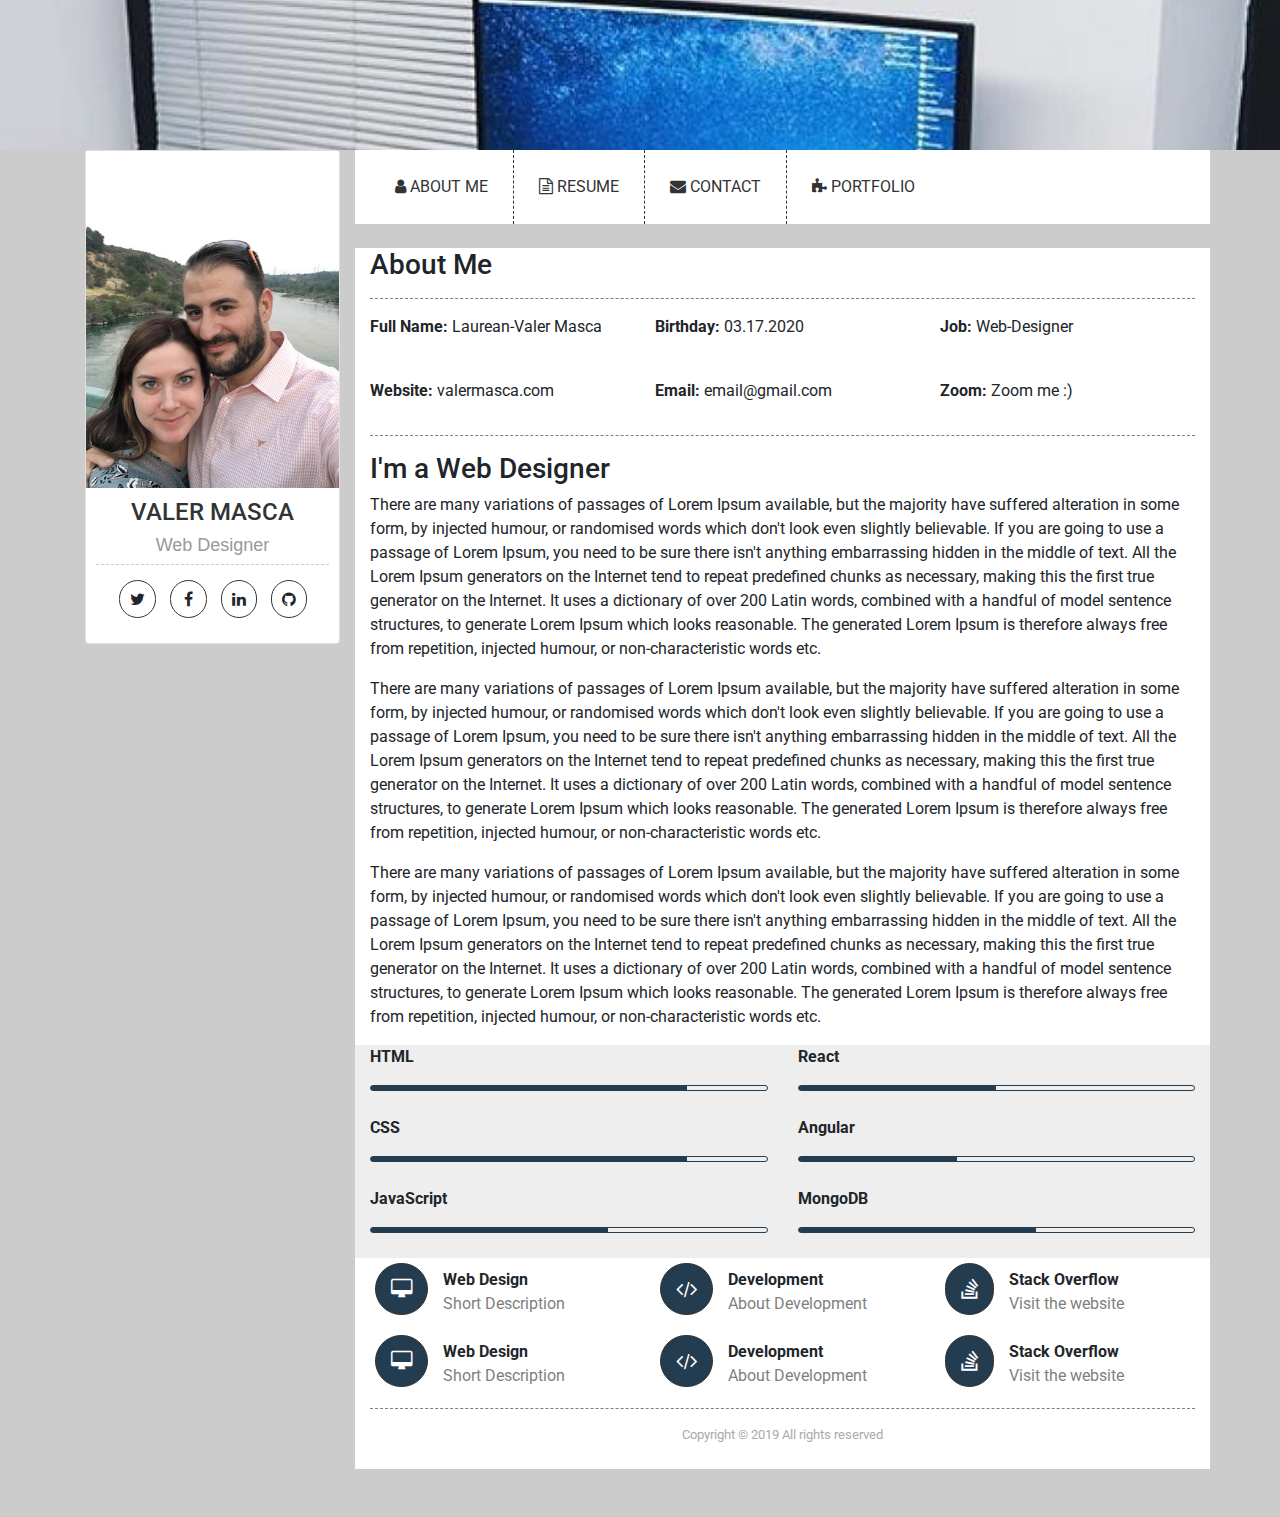
<file: index.html>
<!DOCTYPE html>
<html lang="en">

<head>
    <meta charset="UTF-8">
    <meta name="viewport" content="width=device-width, initial-scale=1.0">
    <meta http-equiv="X-UA-Compatible" content="ie=edge">
    <link rel="stylesheet" href="https://stackpath.bootstrapcdn.com/font-awesome/4.7.0/css/font-awesome.min.css">
    <link href="https://fonts.googleapis.com/css?family=Roboto&display=swap" rel="stylesheet">
    <link rel="stylesheet" href="https://stackpath.bootstrapcdn.com/bootstrap/4.3.1/css/bootstrap.min.css"
        integrity="sha384-ggOyR0iXCbMQv3Xipma34MD+dH/1fQ784/j6cY/iJTQUOhcWr7x9JvoRxT2MZw1T" crossorigin="anonymous">
    <script src="https://stackpath.bootstrapcdn.com/bootstrap/4.3.1/js/bootstrap.min.js"
        integrity="sha384-JjSmVgyd0p3pXB1rRibZUAYoIIy6OrQ6VrjIEaFf/nJGzIxFDsf4x0xIM+B07jRM"
        crossorigin="anonymous"></script>
    <link rel="stylesheet" href="/CSS/style.css">
    <title>My Website</title>
</head>

<body>
    <div class="parallax"></div>

    <div class="container">
        <div class="row">
            <div class="col-md-3" style="float: left;">
                <div class="card">
                    <img src="Images/Vali.jpg" class="img-responsive" />
                    <div class="cardContent">
                        <h1 class="text-center">Valer Masca</h1>
                        <h2 class="text-center">Web Designer</h2>

                        <div class="cardSocial">
                            <i class="fa fa-twitter"></i>
                            <i class="fa fa-facebook"></i>
                            <i class="fa fa-linkedin"></i>
                            <i class="fa fa-github"></i>
                        </div>
                    </div>
                </div>
            </div>

            <div class="col-md-9">
                <div class="row">
                    <div class="menu col-md-12">
                        <ul>
                            <li><a href="about.html"><i class="fa fa-user" aria-hidden="true"></i> About me</a></li>
                            <li><a href="resume.html"><i class="fa fa-file-text-o" aria-hidden="true"></i> Resume</a>
                            </li>
                            <li><a href="contact.html"><i class="fa fa-envelope" aria-hidden="true"></i> Contact</a>
                            </li>
                            <li><a href="portofolio.html"><i class="fa fa-puzzle-piece" aria-hidden="true"></i>
                                    Portfolio</a></li>
                        </ul>
                    </div><br><br><br>
                </div>

                <div>&nbsp;</div>

                <div class="row">
                    <div class="content col-md-12">
                        <h3>About Me</h3>

                        <hr class="hrContent" />
                        <div class="row">
                            <div class="col-md-4">
                                <p><b> Full Name: </b> Laurean-Valer Masca </p><br />
                                <p><b>Website: </b> valermasca.com</p>
                            </div>

                            <div class="col-md-4">
                                <p> <b> Birthday: </b> 03.17.2020 </p><br />
                                <p> <b>Email: </b> email@gmail.com </p>
                            </div>

                            <div class="col-md-4">
                                <p> <b> Job: </b> Web-Designer </p><br />
                                <p> <b>Zoom: </b> Zoom me :) </p>
                            </div>
                        </div>


                        <hr class="hrContent" />


                        <h3>I'm a Web Designer</h3>
                        <p>There are many variations of passages of Lorem Ipsum available, but the majority have
                            suffered
                            alteration
                            in
                            some form, by injected humour, or randomised words which don't look even slightly
                            believable. If
                            you
                            are
                            going to use a passage of Lorem Ipsum, you need to be sure there isn't anything embarrassing
                            hidden
                            in
                            the
                            middle of text. All the Lorem Ipsum generators on the Internet tend to repeat predefined
                            chunks
                            as
                            necessary, making this the first true generator on the Internet. It uses a dictionary of
                            over
                            200
                            Latin
                            words, combined with a handful of model sentence structures, to generate Lorem Ipsum which
                            looks
                            reasonable.
                            The generated Lorem Ipsum is therefore always free from repetition, injected humour, or
                            non-characteristic
                            words etc.</p>
                        <p>There are many variations of passages of Lorem Ipsum available, but the majority have
                            suffered
                            alteration
                            in
                            some form, by injected humour, or randomised words which don't look even slightly
                            believable. If
                            you
                            are
                            going to use a passage of Lorem Ipsum, you need to be sure there isn't anything embarrassing
                            hidden
                            in
                            the
                            middle of text. All the Lorem Ipsum generators on the Internet tend to repeat predefined
                            chunks
                            as
                            necessary, making this the first true generator on the Internet. It uses a dictionary of
                            over
                            200
                            Latin
                            words, combined with a handful of model sentence structures, to generate Lorem Ipsum which
                            looks
                            reasonable.
                            The generated Lorem Ipsum is therefore always free from repetition, injected humour, or
                            non-characteristic
                            words etc.</p>
                        <p>There are many variations of passages of Lorem Ipsum available, but the majority have
                            suffered
                            alteration
                            in
                            some form, by injected humour, or randomised words which don't look even slightly
                            believable. If
                            you
                            are
                            going to use a passage of Lorem Ipsum, you need to be sure there isn't anything embarrassing
                            hidden
                            in
                            the
                            middle of text. All the Lorem Ipsum generators on the Internet tend to repeat predefined
                            chunks
                            as
                            necessary, making this the first true generator on the Internet. It uses a dictionary of
                            over
                            200
                            Latin
                            words, combined with a handful of model sentence structures, to generate Lorem Ipsum which
                            looks
                            reasonable.
                            The generated Lorem Ipsum is therefore always free from repetition, injected humour, or
                            non-characteristic
                            words etc.</p>

                        <div class="row skill">
                            <div class="col-md-6">
                                <p><b>HTML</b></p>
                                <div class="outerSkill">
                                    <div class="innerSkill skill80"></div>
                                </div>
                                <p><b>CSS</b></p>
                                <div class="outerSkill">
                                    <div class="innerSkill skill80"></div>
                                </div>
                                <p><b>JavaScript</b></p>
                                <div class="outerSkill">
                                    <div class="innerSkill skill60"></div>
                                </div>
                            </div>
                            <div class="col-md-6">
                                <p><b>React</b></p>
                                <div class="outerSkill">
                                    <div class="innerSkill skill50"></div>
                                </div>
                                <p><b>Angular</b></p>
                                <div class="outerSkill">
                                    <div class="innerSkill skill40"></div>
                                </div>
                                <p><b>MongoDB</b></p>
                                <div class="outerSkill">
                                    <div class="innerSkill skill60"></div>
                                </div>
                            </div>
                        </div>

                        <div class="row">
                            <div class="col-md-4">
                                <div class="skillIcon"><i class="fa fa-desktop"></i></div>
                                <div class="skillText"><b>Web Design</b><br /><span>Short Description</span></div>
                            </div>

                            <div class="col-md-4">
                                <div class="skillIcon"><i class="fa fa-code"></i></i></div>
                                <div class="skillText"><b>Development</b><br /><span>About Development</span></div>
                            </div>

                            <div class="col-md-4">
                                <div class="skillIcon"><i class="fa fa-stack-overflow"></i></div>
                                <div class="skillText"><b>Stack Overflow</b><br /><span>Visit the website</span>
                                </div>
                            </div>

                            <br /><br /><br />
                            <div class="col-md-4">
                                <div class="skillIcon"><i class="fa fa-desktop"></i></div>
                                <div class="skillText"><b>Web Design</b><br /><span>Short Description</span></div>
                            </div>

                            <div class="col-md-4">
                                <div class="skillIcon"><i class="fa fa-code"></i></i></div>
                                <div class="skillText"><b>Development</b><br /><span>About Development</span></div>
                            </div>

                            <div class="col-md-4">
                                <div class="skillIcon"><i class="fa fa-stack-overflow"></i></div>
                                <div class="skillText"><b>Stack Overflow</b><br /><span>Visit the website</span>
                                </div>
                            </div>
                        </div>

                        <hr class="hrContent" />

                        <div class="col-md-12 footer">Copyright &copy; 2019 All rights reserved</div>
                        <div class="clearfix">&nbsp;</div>
                    </div>
                </div>
            </div>
        </div>
    </div>
    <div class="clearfix">&nbsp;</div>
    <div class="clearfix">&nbsp;</div>


</body>

</html>

<!-- 
    HTML, CSS, JavaScript, Bootstrap, Footer
 -->
</file>
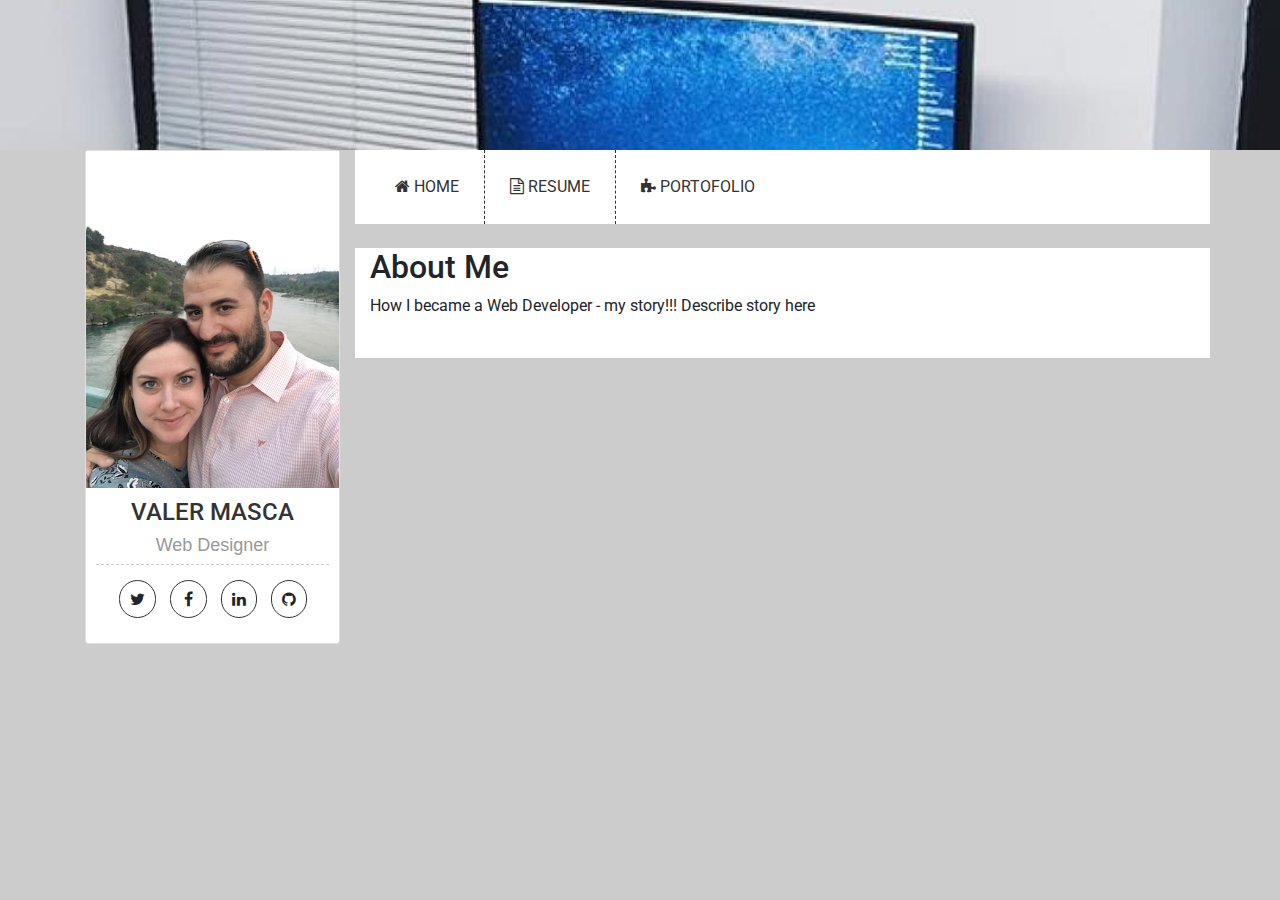
<file: about.html>
<!DOCTYPE html>
<html lang="en">

<head>
    <meta charset="UTF-8">
    <meta name="viewport" content="width=device-width, initial-scale=1.0">
    <meta http-equiv="X-UA-Compatible" content="ie=edge">
    <link rel="stylesheet" href="https://stackpath.bootstrapcdn.com/font-awesome/4.7.0/css/font-awesome.min.css">
    <link href="https://fonts.googleapis.com/css?family=Roboto&display=swap" rel="stylesheet">
    <link rel="stylesheet" href="https://stackpath.bootstrapcdn.com/bootstrap/4.3.1/css/bootstrap.min.css"
        integrity="sha384-ggOyR0iXCbMQv3Xipma34MD+dH/1fQ784/j6cY/iJTQUOhcWr7x9JvoRxT2MZw1T" crossorigin="anonymous">
    <script src="https://stackpath.bootstrapcdn.com/bootstrap/4.3.1/js/bootstrap.min.js"
        integrity="sha384-JjSmVgyd0p3pXB1rRibZUAYoIIy6OrQ6VrjIEaFf/nJGzIxFDsf4x0xIM+B07jRM"
        crossorigin="anonymous"></script>
    <link rel="stylesheet" href="/CSS/style.css">
    <title>My Website</title>
</head>

<body>
    <div class="parallax"></div>

    <div class="container">
        <div class="row">
            <div class="col-md-3" style="float: left;">
                <div class="card">
                    <img src="Images/Vali.jpg" class="img-responsive" />
                    <div class="cardContent">
                        <h1 class="text-center">Valer Masca</h1>
                        <h2 class="text-center">Web Designer</h2>

                        <div class="cardSocial">
                            <i class="fa fa-twitter"></i>
                            <i class="fa fa-facebook"></i>
                            <i class="fa fa-linkedin"></i>
                            <i class="fa fa-github"></i>
                        </div>
                    </div>
                </div>
            </div>

            <div class="col-md-9">
                <div class="row">
                    <div class="menu col-md-12">
                        <ul>
                            <li><a href="index.html"><i class="fa fa-home"></i> Home</a></li>
                            <!-- <li><a href="about.html"><i class="fa fa-user" aria-hidden="true"></i> About me</a></li> -->
                            <li><a href="resume.html"><i class="fa fa-file-text-o" aria-hidden="true"></i> Resume</a>
                            </li>
                            <li><a href="portofolio.html"><i class="fa fa-puzzle-piece" aria-hidden="true"></i>
                                    Portofolio</a></li>
                        </ul>
                    </div><br><br><br>
                </div>

                <div>&nbsp;</div>

                <div class="row">
                    <div class="content col-md-12">
                        <h2>About Me</h2>
                        <p>How I became a Web Developer - my story!!!
                            Describe story here
                        </p>


                        <div class="clearfix"><br /></div>

                    </div>

                </div>
            </div>
            <div class="clearfix">&nbsp;</div>
            <div class="clearfix">&nbsp;</div>


</body>

</html>

<!-- 
    HTML, CSS, JavaScript, Bootstrap, Footer
 -->
</file>
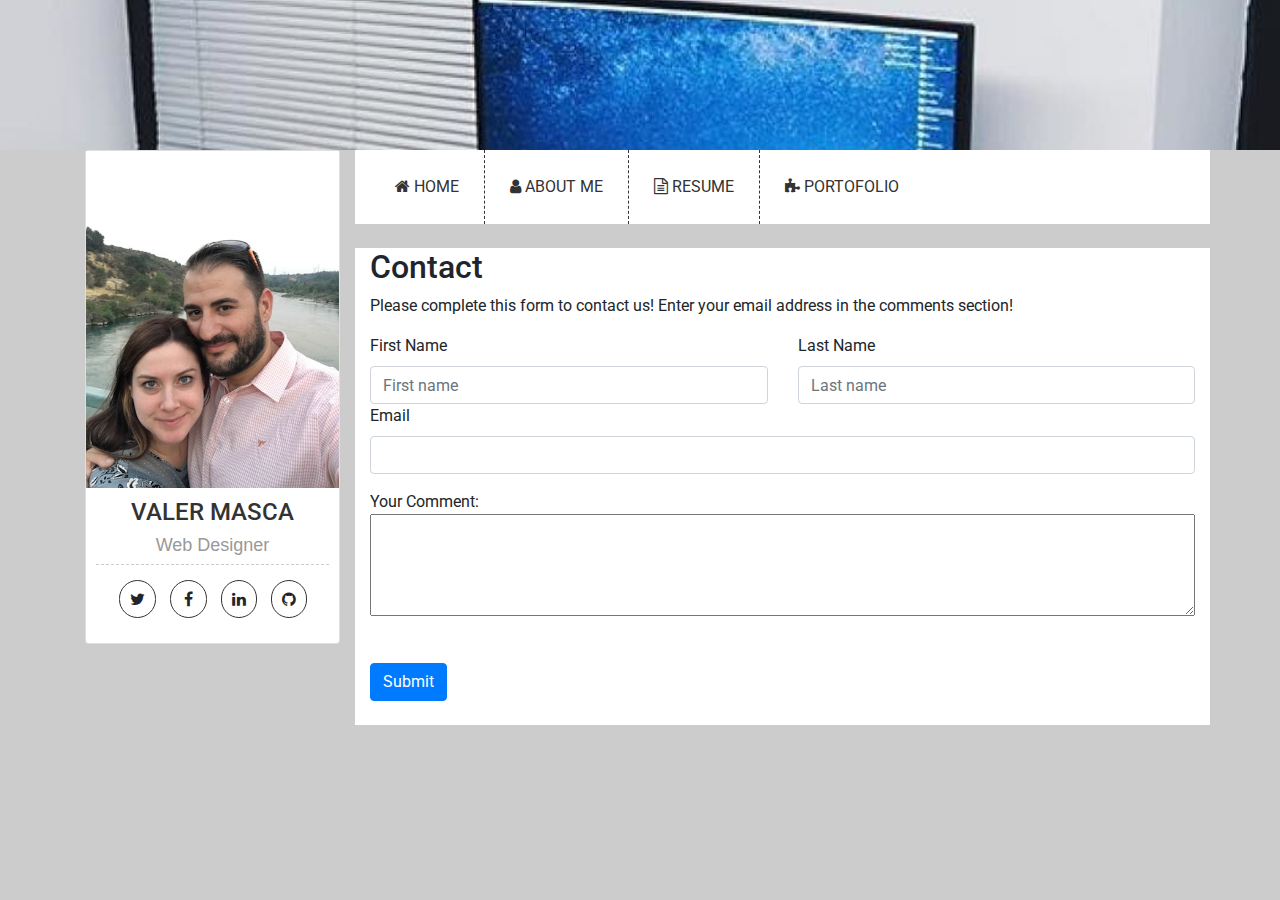
<file: contact.html>
<!DOCTYPE html>
<html lang="en">

<head>
    <meta charset="UTF-8">
    <meta name="viewport" content="width=device-width, initial-scale=1.0">
    <meta http-equiv="X-UA-Compatible" content="ie=edge">
    <link rel="stylesheet" href="https://stackpath.bootstrapcdn.com/font-awesome/4.7.0/css/font-awesome.min.css">
    <link href="https://fonts.googleapis.com/css?family=Roboto&display=swap" rel="stylesheet">
    <link rel="stylesheet" href="https://stackpath.bootstrapcdn.com/bootstrap/4.3.1/css/bootstrap.min.css"
        integrity="sha384-ggOyR0iXCbMQv3Xipma34MD+dH/1fQ784/j6cY/iJTQUOhcWr7x9JvoRxT2MZw1T" crossorigin="anonymous">
    <script src="https://stackpath.bootstrapcdn.com/bootstrap/4.3.1/js/bootstrap.min.js"
        integrity="sha384-JjSmVgyd0p3pXB1rRibZUAYoIIy6OrQ6VrjIEaFf/nJGzIxFDsf4x0xIM+B07jRM"
        crossorigin="anonymous"></script>
    <link rel="stylesheet" href="/CSS/style.css">
    <title>My Website</title>
</head>

<body>
    <div class="parallax"></div>

    <div class="container">
        <div class="row">
            <div class="col-md-3" style="float: left;">
                <div class="card">
                    <img src="Images/Vali.jpg" class="img-responsive" />
                    <div class="cardContent">
                        <h1 class="text-center">Valer Masca</h1>
                        <h2 class="text-center">Web Designer</h2>

                        <div class="cardSocial">
                            <i class="fa fa-twitter"></i>
                            <i class="fa fa-facebook"></i>
                            <i class="fa fa-linkedin"></i>
                            <i class="fa fa-github"></i>
                        </div>
                    </div>
                </div>
            </div>

            <div class="col-md-9">
                <div class="row">
                    <div class="menu col-md-12">
                        <ul>
                            <li><a href="index.html"><i class="fa fa-home"></i> Home</a></li>
                            <li><a href="about.html"><i class="fa fa-user" aria-hidden="true"></i> About me</a></li>
                            <li><a href="resume.html"><i class="fa fa-file-text-o" aria-hidden="true"></i> Resume</a>
                            </li>
                            <li><a href="portofolio.html"><i class="fa fa-puzzle-piece" aria-hidden="true"></i>
                                    Portofolio</a></li>
                        </ul>
                    </div><br><br><br>
                </div>

                <div>&nbsp;</div>

                <div class="row">
                    <div class="content col-md-12">
                        <h2>Contact</h2>
                        <p>Please complete this form to contact us! Enter your email address in the comments section!
                        </p>


                        <form action="mailto:valer.masca@gmail.com" method="POST" enctype="multipart/form-data"
                            name="EmailTestForm">
                            <div>
                                <div class="row">
                                    <div class="col">
                                        <label for="exampleInputFirstName">First Name</label>
                                        <input type="text" class="form-control" placeholder="First name">
                                    </div>
                                    <div class="col">
                                        <label for="exampleInputLastName">Last Name</label>
                                        <input type="text" class="form-control" placeholder="Last name">
                                    </div>
                                </div>

                                <div class="form-group">
                                    <label for="exampleInputEmail1">Email</label>
                                    <input type="text" name="Email" class="form-control">
                                </div>

                                <div class="form-group">
                                    Your Comment:<br>
                                    <textarea name="VisitorComment" rows="4" cols="20"></textarea><br><br>
                                </div>

                                <div>
                                    <button type="submit" value="Email This Form"
                                        class="btn btn-primary">Submit</button>
                                    <!-- <input type="submit" > -->
                                </div>

                            </div>
                        </form>

                        <!-- <div>
                            <div class="form-group">
                                <label for="exampleInputEmail1">Name</label>
                                <input type="text" name="Name" class="form-control">
                            </div>

                            <div class="form-group">
                                <label for="exampleInputEmail1">Email</label>
                                <input type="text" name="Email" class="form-control">
                            </div>

                            <div class="form-group">
                                <label for="exampleInputEmail1">Subject</label>
                                <input type="text" name="Subject" class="form-control">
                            </div>

                            <div class="form-group">
                                <label for="exampleInputEmail1">Message</label>
                                <textarea name="Message" id="" cols="30" rows="10"></textarea>
                            </div>



                            <button type="submit" name="Submit" class="btn btn-default">Submit</button>
                        </div> -->

                        <div class="clearfix"><br /></div>

                    </div>

                </div>
            </div>
            <div class="clearfix">&nbsp;</div>
            <div class="clearfix">&nbsp;</div>


</body>

</html>

<!-- 
    HTML, CSS, JavaScript, Bootstrap, Footer
 -->
</file>
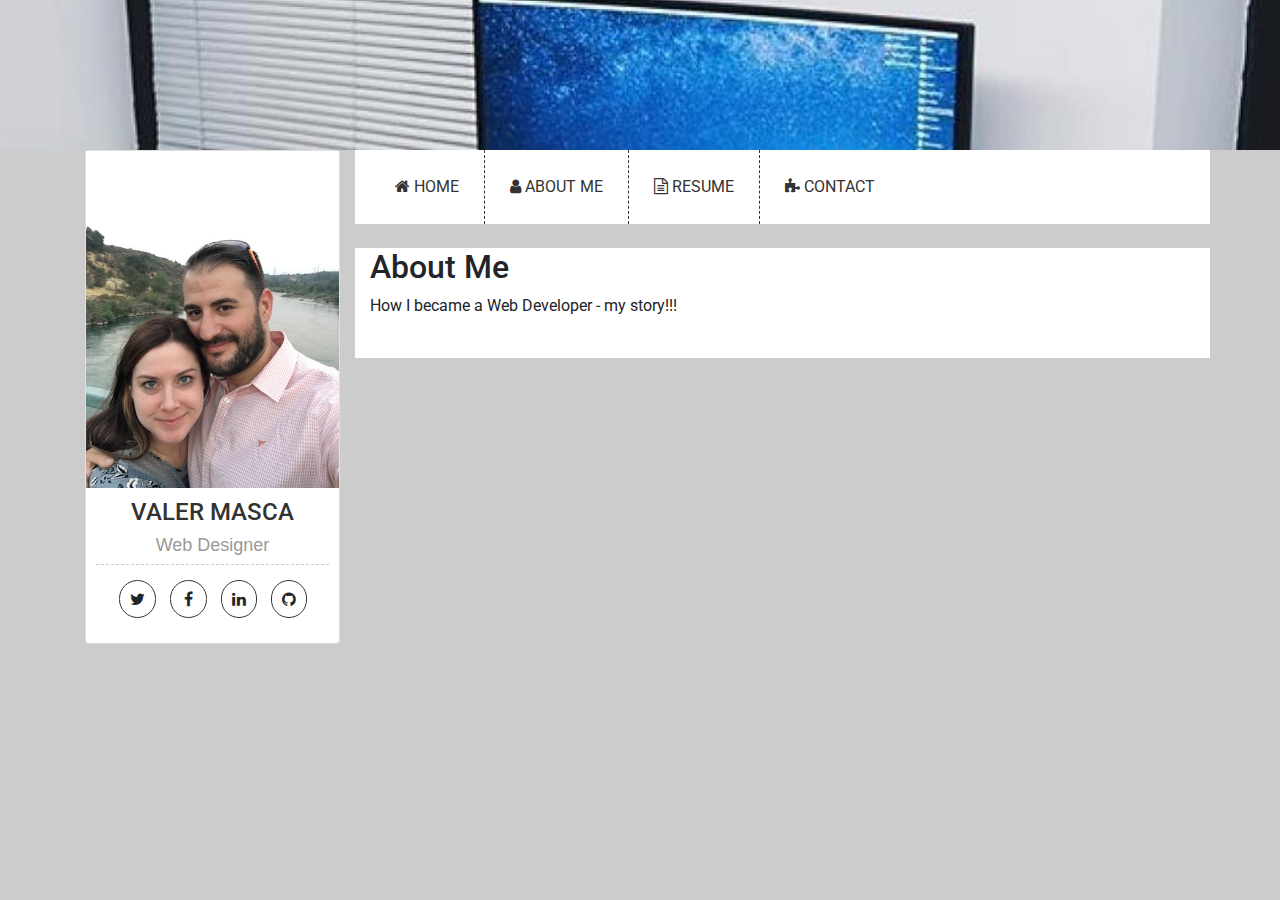
<file: portofolio.html>
<!DOCTYPE html>
<html lang="en">

<head>
    <meta charset="UTF-8">
    <meta name="viewport" content="width=device-width, initial-scale=1.0">
    <meta http-equiv="X-UA-Compatible" content="ie=edge">
    <link rel="stylesheet" href="https://stackpath.bootstrapcdn.com/font-awesome/4.7.0/css/font-awesome.min.css">
    <link href="https://fonts.googleapis.com/css?family=Roboto&display=swap" rel="stylesheet">
    <link rel="stylesheet" href="https://stackpath.bootstrapcdn.com/bootstrap/4.3.1/css/bootstrap.min.css"
        integrity="sha384-ggOyR0iXCbMQv3Xipma34MD+dH/1fQ784/j6cY/iJTQUOhcWr7x9JvoRxT2MZw1T" crossorigin="anonymous">
    <script src="https://stackpath.bootstrapcdn.com/bootstrap/4.3.1/js/bootstrap.min.js"
        integrity="sha384-JjSmVgyd0p3pXB1rRibZUAYoIIy6OrQ6VrjIEaFf/nJGzIxFDsf4x0xIM+B07jRM"
        crossorigin="anonymous"></script>
    <link rel="stylesheet" href="/CSS/style.css">
    <title>My Website</title>
</head>

<body>
    <div class="parallax"></div>

    <div class="container">
        <div class="row">
            <div class="col-md-3" style="float: left;">
                <div class="card">
                    <img src="Images/Vali.jpg" class="img-responsive" />
                    <div class="cardContent">
                        <h1 class="text-center">Valer Masca</h1>
                        <h2 class="text-center">Web Designer</h2>

                        <div class="cardSocial">
                            <i class="fa fa-twitter"></i>
                            <i class="fa fa-facebook"></i>
                            <i class="fa fa-linkedin"></i>
                            <i class="fa fa-github"></i>
                        </div>
                    </div>
                </div>
            </div>

            <div class="col-md-9">
                <div class="row">
                    <div class="menu col-md-12">
                        <ul>
                            <li><a href="index.html"><i class="fa fa-home"></i> Home</a></li>
                            <li><a href="about.html"><i class="fa fa-user" aria-hidden="true"></i> About me</a></li>
                            <li><a href="resume.html"><i class="fa fa-file-text-o" aria-hidden="true"></i> Resume</a>
                            </li>
                            <li><a href="contact.html"><i class="fa fa-puzzle-piece" aria-hidden="true"></i> Contact</a>
                            </li>
                        </ul>
                    </div><br><br><br>
                </div>

                <div>&nbsp;</div>

                <div class="row">
                    <div class="content col-md-12">
                        <h2>About Me</h2>
                        <p>How I became a Web Developer - my story!!!
                        </p>


                        <div class="clearfix"><br /></div>

                    </div>

                </div>
            </div>
            <div class="clearfix">&nbsp;</div>
            <div class="clearfix">&nbsp;</div>


</body>

</html>

<!-- 
    HTML, CSS, JavaScript, Bootstrap, Footer
 -->
</file>
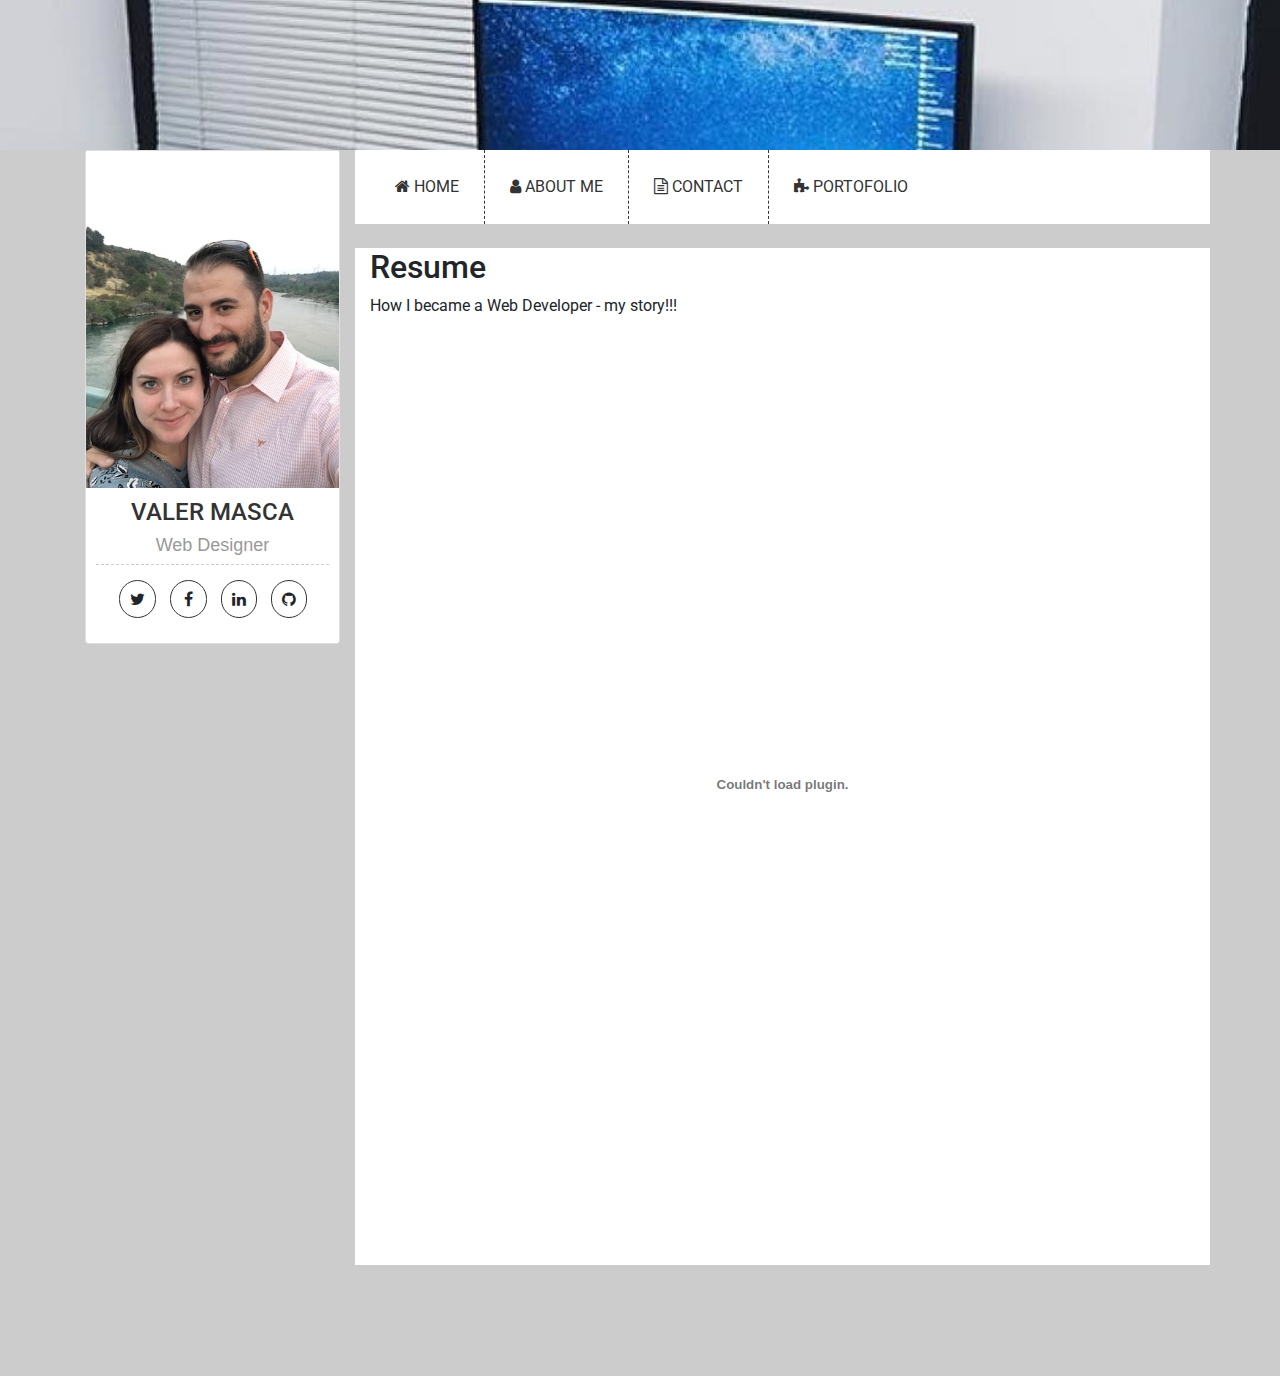
<file: resume.html>
<!DOCTYPE html>
<html lang="en">

<head>
    <meta charset="UTF-8">
    <meta name="viewport" content="width=device-width, initial-scale=1.0">
    <meta http-equiv="X-UA-Compatible" content="ie=edge">
    <link rel="stylesheet" href="https://stackpath.bootstrapcdn.com/font-awesome/4.7.0/css/font-awesome.min.css">
    <link href="https://fonts.googleapis.com/css?family=Roboto&display=swap" rel="stylesheet">
    <link rel="stylesheet" href="https://stackpath.bootstrapcdn.com/bootstrap/4.3.1/css/bootstrap.min.css"
        integrity="sha384-ggOyR0iXCbMQv3Xipma34MD+dH/1fQ784/j6cY/iJTQUOhcWr7x9JvoRxT2MZw1T" crossorigin="anonymous">
    <script src="https://stackpath.bootstrapcdn.com/bootstrap/4.3.1/js/bootstrap.min.js"
        integrity="sha384-JjSmVgyd0p3pXB1rRibZUAYoIIy6OrQ6VrjIEaFf/nJGzIxFDsf4x0xIM+B07jRM"
        crossorigin="anonymous"></script>
    <link rel="stylesheet" href="/CSS/style.css">
    <title>My Website</title>
</head>

<body>
    <div class="parallax"></div>

    <div class="container">
        <div class="row">
            <div class="col-md-3" style="float: left;">
                <div class="card">
                    <img src="Images/Vali.jpg" class="img-responsive" />
                    <div class="cardContent">
                        <h1 class="text-center">Valer Masca</h1>
                        <h2 class="text-center">Web Designer</h2>

                        <div class="cardSocial">
                            <i class="fa fa-twitter"></i>
                            <i class="fa fa-facebook"></i>
                            <i class="fa fa-linkedin"></i>
                            <i class="fa fa-github"></i>
                        </div>
                    </div>
                </div>
            </div>

            <div class="col-md-9">
                <div class="row">
                    <div class="menu col-md-12">
                        <ul>
                            <li><a href="index.html"><i class="fa fa-home"></i> Home</a></li>
                            <li><a href="about.html"><i class="fa fa-user" aria-hidden="true"></i> About me</a></li>
                            <li><a href="contact.html"><i class="fa fa-file-text-o" aria-hidden="true"></i> Contact</a>
                            </li>
                            <li><a href="portofolio.html"><i class="fa fa-puzzle-piece" aria-hidden="true"></i>
                                    Portofolio</a></li>
                        </ul>
                    </div><br><br><br>
                </div>

                <div>&nbsp;</div>

                <div class="row">
                    <div class="content col-md-12">
                        <h2>Resume</h2>
                        <p>How I became a Web Developer - my story!!!
                        </p>

                        <div style="width: 100%; height: 100%">
                            <object id="pdf" data="./Docs/valer-masca-resume copy.pdf" type="application/pdf"
                                width="100%" height="100%"></object>
                        </div>

                        <div class="clearfix"><br /></div>

                    </div>

                </div>
            </div>
            <div class="clearfix">&nbsp;</div>
            <div class="clearfix">&nbsp;</div>


</body>

</html>

<!-- 
    HTML, CSS, JavaScript, Bootstrap, Footer
 -->
</file>
<file: CSS/style.css>
body,
html {
    background: #cccccc;
    height: 100%;
}

/* Parallax */
.parallax {
    background-image: url('../Images/MacParallax.jpg');

    height: 150px;

    background-attachment: fixed;
    background-position: center;
    background-repeat: no-repeat;
    background-size: cover;
}

/* Menu */
.menu {
    background: #fff;
}

.menu ul {
    padding: 0;
}

.menu ul li {
    float: left;
    list-style: none;
    padding: 25px;
    text-transform: uppercase;
    background: white;
    border-right: 1px dashed #333333;
}

.menu ul li:last-child {
    border-right: none;
}

.menu ul li a {
    color: #333333;
    text-decoration: none;
    font-family: "Roboto";
}

.menu ul li:hover {
    color: #ff6600;
    border-bottom: 2px solid #ff6600;
}

/* Card */
.card h1 {
    font-family: "Roboto";
    font-size: 24px;
    color: #333333;
    text-transform: uppercase;
}

.card h2 {
    font-family: Impact, 'Arial Narrow Bold', sans-serif;
    font-size: 18px;
    color: #999;
}

.card img {
    background: none;
}

.card .cardContent {

    padding: 10px;
}

.card .cardSocial {
    text-align: center;
    border-top: 1px dashed #ccc;
    padding: 10px;
}

.card .cardSocial .fa {
    padding: 10px;
    border: 1px solid #333;
    border-radius: 30px;
    margin: 5px;
}

.card .cardSocial .fa-twitter:hover {
    color: #fff;
    background: #40cff3;
}

.card .cardSocial .fa-facebook:hover {
    color: #fff;
    background: #0000ff;
}

.card .cardSocial .fa-linkedin:hover {
    color: #fff;
    background: #455de7;
}

.card .cardSocial .fa-github:hover {
    color: #fff;
    background: #8e11ad;
}

.card .cardSocial .fa-facebook {
    padding-left: 13px;
    padding-right: 13px;
}

/* Main Container */
.container {
    margin-top: -200;
}

.content {
    background: #fff;
}

.hrContent {
    border: 0;
    border-top: 1px dashed #7f7f7f;
}

.skill {
    background: #eee;
}

.outerSkill {
    border: 1px solid #243c4f;
    height: 6px;
    border-radius: 5px;
    margin-bottom: 25px;
}

.innerSkill {
    background: #243c4f;
    height: 4px;
}

.skillIcon {
    float: left;
}

.skillIcon .fa {
    padding: 15px;
    border: 1px solid #333;
    border-radius: 30px;
    margin: 5px;
    background: #243c4f;
    color: #fff;
    font-size: 20px;
}

.skillText {
    padding-top: 10px;
    float: left;
    padding-left: 10px;
}

.skillText span {
    color: #7f7f7f;
}

.skill10 {
    width: 10%;
}

.skill20 {
    width: 20%;
}

.skill40 {
    width: 40%;
}

.skill50 {
    width: 50%;
}

.skill60 {
    width: 60%;
}

.skill80 {
    width: 80%;
}

.footer {
    color: #aaa;
    font-size: 13px;
    text-align: center;
}


/* CONTACT */

.form-group textarea {
    width: 100%;
}

#pdf {
    height: 100vh;
}
</file>
